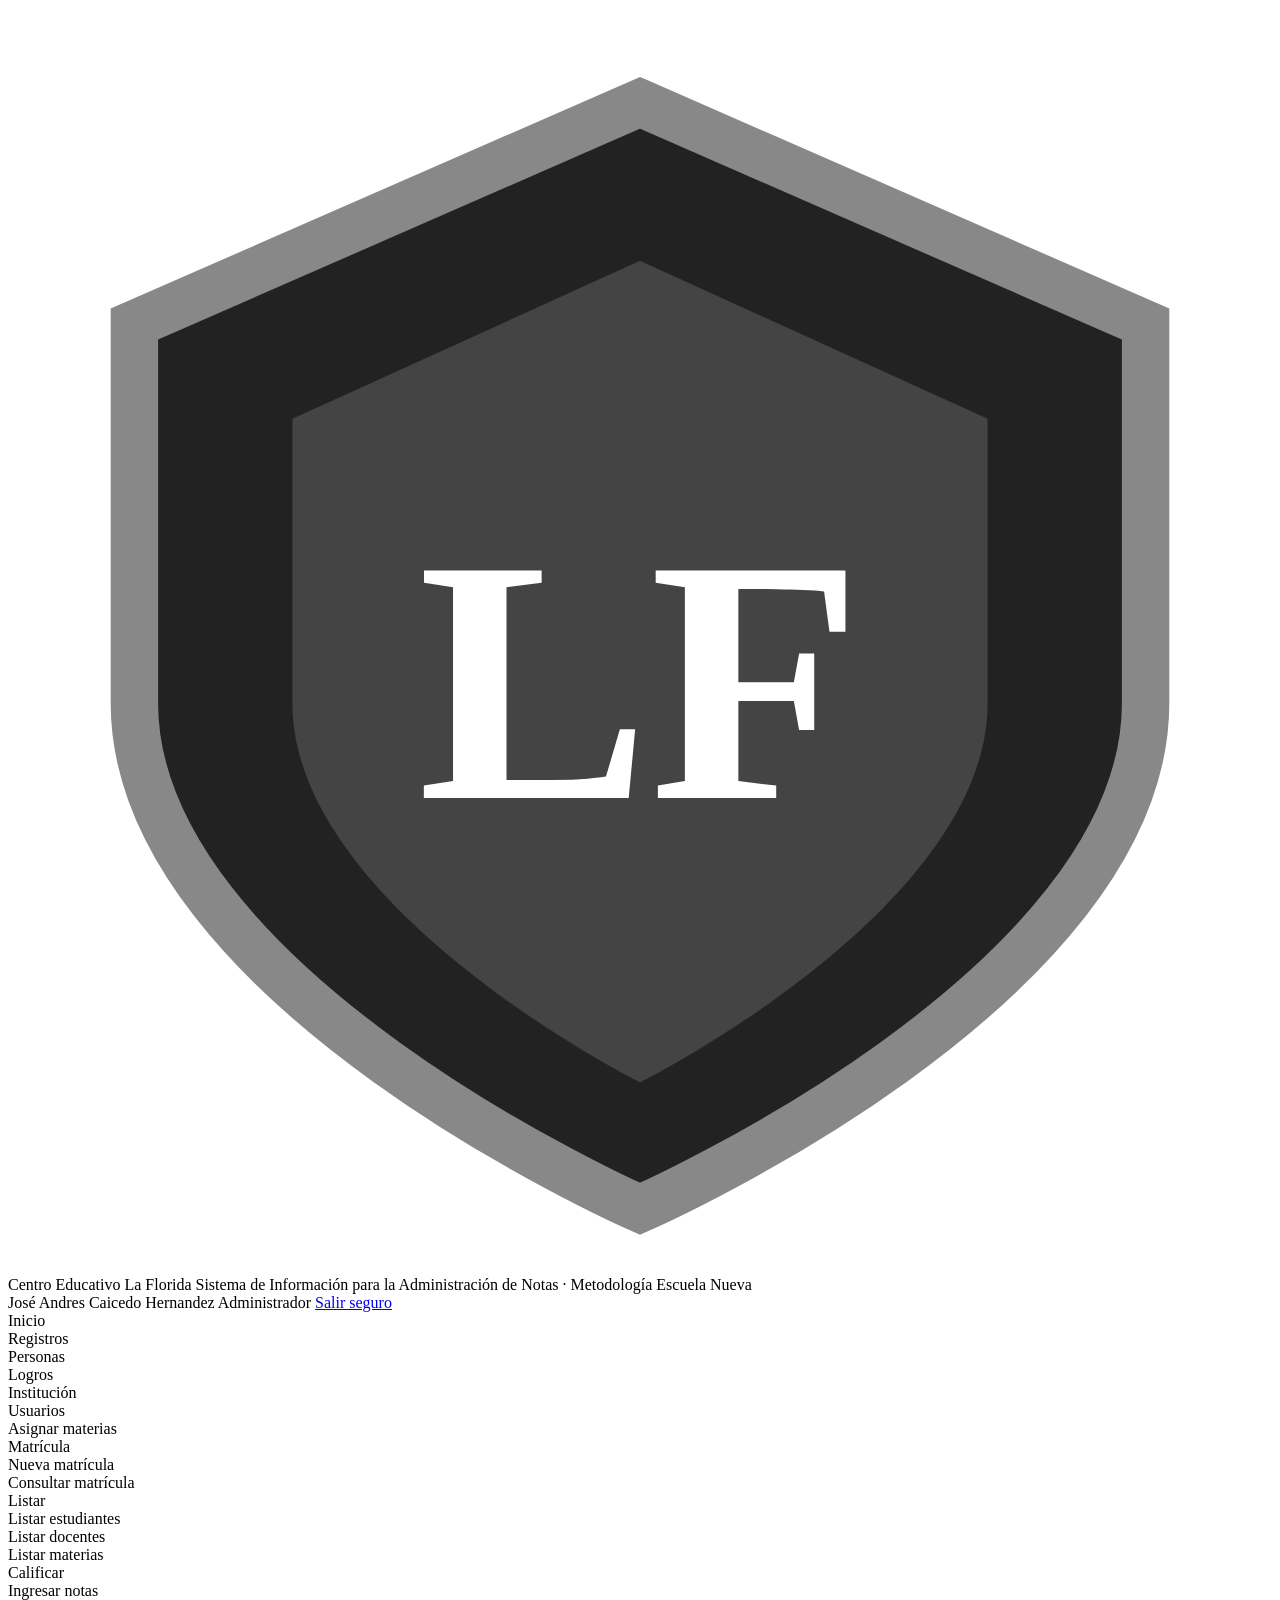
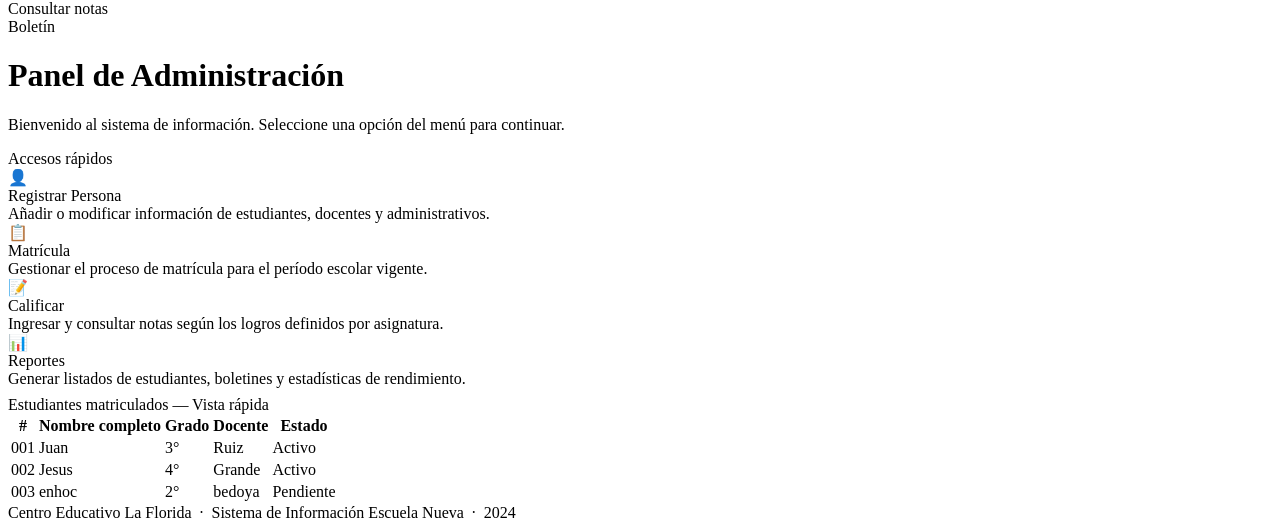
<file: administracion.html>
<!DOCTYPE html>
<html lang="es">
<head>
  <meta charset="UTF-8">
  <meta name="viewport" content="width=device-width, initial-scale=1.0">
  <title>Centro Educativo La Florida</title>
  <link href="https://fonts.googleapis.com/css2?family=Merriweather:wght@400;700&family=Source+Sans+3:wght@300;400;600;700&display=swap" rel="stylesheet">
  <link rel="stylesheet" href="">
</head>
<body>


  <header>
    <div class="header-inner">

      <div class="header-brand">
        <div class="logo">
          <svg viewBox="0 0 40 40" fill="none" xmlns="http://www.w3.org/2000/svg">
            <path d="M20 3 L36 10 V22 C36 31 20 38 20 38 C20 38 4 31 4 22 V10 Z"
                  fill="#222222" stroke="#888888" stroke-width="1.5"/>
            <path d="M20 8 L31 13 V22 C31 28.5 20 34 20 34 C20 34 9 28.5 9 22 V13 Z"
                  fill="#444444"/>
            <text x="20" y="25" text-anchor="middle" font-size="11"
                  fill="#ffffff" font-family="serif" font-weight="bold">LF</text>
          </svg>
        </div>
        <div class="brand-text">
          <span class="brand-name">Centro Educativo La Florida</span>
          <span class="brand-sub">Sistema de Información para la Administración de Notas · Metodología Escuela Nueva</span>
        </div>
      </div>

      <div class="header-user">
        <span class="user-name">José Andres Caicedo Hernandez</span>
        <span class="user-role">Administrador</span>
        <a class="salir-link" href="#">Salir seguro</a>
      </div>

    </div>
  </header>


  <nav>
    <div class="nav-inner">

      <div class="nav-item active">Inicio</div>

      <div class="nav-item">Registros
        <div class="dropdown">
          <div class="dropdown-item">Personas</div>
          <div class="dropdown-item">Logros</div>
          <div class="dropdown-item">Institución</div>
          <div class="dropdown-item">Usuarios</div>
          <div class="dropdown-item">Asignar materias</div>
        </div>
      </div>

      <div class="nav-item">Matrícula
        <div class="dropdown">
          <div class="dropdown-item">Nueva matrícula</div>
          <div class="dropdown-item">Consultar matrícula</div>
        </div>
      </div>

      <div class="nav-item">Listar
        <div class="dropdown">
          <div class="dropdown-item">Listar estudiantes</div>
          <div class="dropdown-item">Listar docentes</div>
          <div class="dropdown-item">Listar materias</div>
        </div>
      </div>

      <div class="nav-item">Calificar
        <div class="dropdown">
          <div class="dropdown-item">Ingresar notas</div>
          <div class="dropdown-item">Consultar notas</div>
          <div class="dropdown-item">Boletín</div>
        </div>
      </div>

    </div>
  </nav>

  
  <main>

    <h1 class="page-title">Panel de Administración</h1>
    <p class="page-sub">Bienvenido al sistema de información. Seleccione una opción del menú para continuar.</p>

    
    <div class="section-label">Accesos rápidos</div>

    <div class="cards">
      <div class="card">
        <div class="card-icon">👤</div>
        <div class="card-title">Registrar Persona</div>
        <div class="card-desc">Añadir o modificar información de estudiantes, docentes y administrativos.</div>
      </div>
      <div class="card">
        <div class="card-icon">📋</div>
        <div class="card-title">Matrícula</div>
        <div class="card-desc">Gestionar el proceso de matrícula para el período escolar vigente.</div>
      </div>
      <div class="card">
        <div class="card-icon">📝</div>
        <div class="card-title">Calificar</div>
        <div class="card-desc">Ingresar y consultar notas según los logros definidos por asignatura.</div>
      </div>
      <div class="card">
        <div class="card-icon">📊</div>
        <div class="card-title">Reportes</div>
        <div class="card-desc">Generar listados de estudiantes, boletines y estadísticas de rendimiento.</div>
      </div>
    </div>

    
    <div class="section-label" style="margin-top:8px;">Estudiantes matriculados — Vista rápida</div>

    <table>
      <thead>
        <tr>
          <th>#</th>
          <th>Nombre completo</th>
          <th>Grado</th>
          <th>Docente</th>
          <th>Estado</th>
        </tr>
      </thead>
      <tbody>
        <tr>
          <td>001</td>
          <td>Juan</td>
          <td>3°</td>
          <td>Ruiz</td>
          <td><span class="badge badge-green">Activo</span></td>
        </tr>
        <tr>
          <td>002</td>
          <td>Jesus</td>
          <td>4°</td>
          <td>Grande</td>
          <td><span class="badge badge-green">Activo</span></td>
        </tr>
        <tr>
          <td>003</td>
          <td>enhoc</td>
          <td>2°</td>
          <td>bedoya</td>
          <td><span class="badge badge-yellow">Pendiente</span></td>
        </tr>
      </tbody>
    </table>

  </main>

  
  <footer>
    Centro Educativo La Florida &nbsp;·&nbsp; Sistema de Información Escuela Nueva &nbsp;·&nbsp; 2024
  </footer>

</body>
</html>
</file>
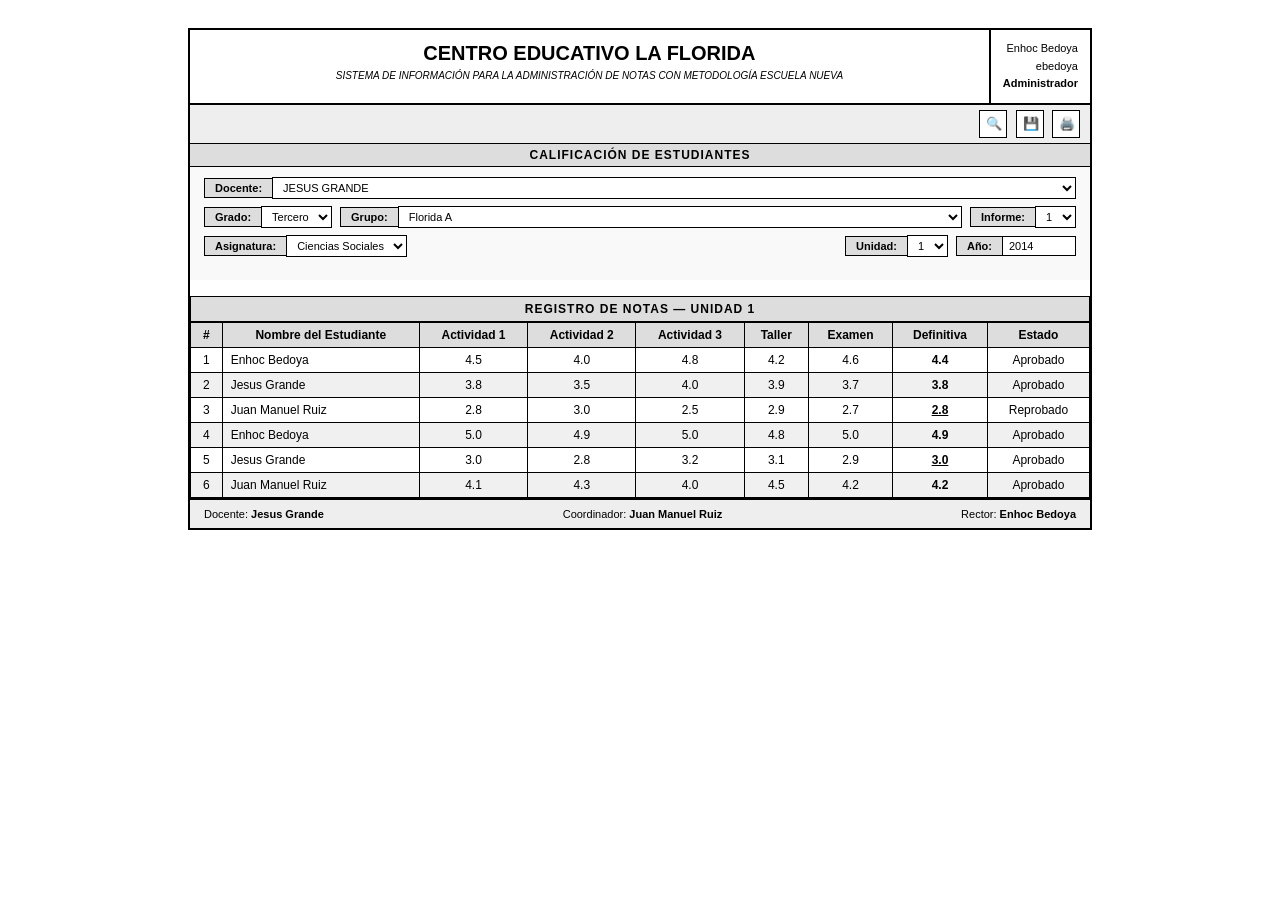
<file: notas/notas.html>
<!DOCTYPE html>
<html lang="es">

<head>
  <meta charset="UTF-8">
  <title>Centro Educativo La Florida</title>
  <link rel="stylesheet" href="notas.css">
</head>

<body>

  <div class="contenedor">

    <div class="header">

      <div class="header-centro">
        <h1>Centro Educativo La Florida</h1>
        <p>Sistema de Información para la Administración de Notas con Metodología Escuela Nueva</p>
      </div>
      <div class="header-admin">
        Enhoc Bedoya<br>
        ebedoya<br>
        <strong>Administrador</strong>
      </div>
    </div>

    <div class="barra-botones">
      <button title="Buscar">🔍</button>
      <button title="Guardar">💾</button>
      <button title="Imprimir">🖨️</button>
    </div>


    <div class="titulo-seccion">Calificación de Estudiantes</div>

    <div class="formulario">

      <div class="fila">
        <div class="campo campo-grande">
          <span class="etiqueta">Docente:</span>
          <select style="width:100%">
            <option>JESUS GRANDE</option>
          </select>
        </div>
      </div>

      <div class="fila">
        <div class="campo">
          <span class="etiqueta">Grado:</span>
          <select>
            <option>Tercero</option>
            <option>Cuarto</option>
            <option>Quinto</option>
          </select>
        </div>

        <div class="campo campo-grande">
          <span class="etiqueta">Grupo:</span>
          <select style="width:100%">
            <option>Florida A</option>
            <option>Florida B</option>
          </select>
        </div>

        <div class="campo">
          <span class="etiqueta">Informe:</span>
          <select>
            <option>1</option>
            <option>2</option>
            <option>3</option>
          </select>
        </div>
      </div>

      <div class="fila">
        <div class="campo campo-grande">
          <span class="etiqueta">Asignatura:</span>
          <select>
            <option>Ciencias Sociales</option>
            <option>Matemáticas</option>
            <option>Español</option>
          </select>
        </div>

        <div class="campo">
          <span class="etiqueta">Unidad:</span>
          <select>
            <option>1</option>
            <option>2</option>
            <option>3</option>
          </select>
        </div>

        <div class="campo">
          <span class="etiqueta">Año:</span>
          <input type="text" value="2014" style="width:60px">
        </div>
      </div>

    </div>

    <!-- TABLA DE NOTAS -->
    <div class="titulo-tabla">Registro de Notas — Unidad 1</div>
    <table>
      <thead>
        <tr>
          <th>#</th>
          <th>Nombre del Estudiante</th>
          <th>Actividad 1</th>
          <th>Actividad 2</th>
          <th>Actividad 3</th>
          <th>Taller</th>
          <th>Examen</th>
          <th>Definitiva</th>
          <th>Estado</th>
        </tr>
      </thead>
      <tbody>
        <tr>
          <td>1</td>
          <td style="text-align:left">Enhoc Bedoya</td>
          <td>4.5</td>
          <td>4.0</td>
          <td>4.8</td>
          <td>4.2</td>
          <td>4.6</td>
          <td><strong>4.4</strong></td>
          <td>Aprobado</td>
        </tr>
        <tr>
          <td>2</td>
          <td style="text-align:left">Jesus Grande</td>
          <td>3.8</td>
          <td>3.5</td>
          <td>4.0</td>
          <td>3.9</td>
          <td>3.7</td>
          <td><strong>3.8</strong></td>
          <td>Aprobado</td>
        </tr>
        <tr>
          <td>3</td>
          <td style="text-align:left">Juan Manuel Ruiz</td>
          <td>2.8</td>
          <td>3.0</td>
          <td>2.5</td>
          <td>2.9</td>
          <td>2.7</td>
          <td class="nota-baja"><strong>2.8</strong></td>
          <td>Reprobado</td>
        </tr>
        <tr>
          <td>4</td>
          <td style="text-align:left">Enhoc Bedoya</td>
          <td>5.0</td>
          <td>4.9</td>
          <td>5.0</td>
          <td>4.8</td>
          <td>5.0</td>
          <td><strong>4.9</strong></td>
          <td>Aprobado</td>
        </tr>
        <tr>
          <td>5</td>
          <td style="text-align:left">Jesus Grande</td>
          <td>3.0</td>
          <td>2.8</td>
          <td>3.2</td>
          <td>3.1</td>
          <td>2.9</td>
          <td class="nota-baja"><strong>3.0</strong></td>
          <td>Aprobado</td>
        </tr>
        <tr>
          <td>6</td>
          <td style="text-align:left">Juan Manuel Ruiz</td>
          <td>4.1</td>
          <td>4.3</td>
          <td>4.0</td>
          <td>4.5</td>
          <td>4.2</td>
          <td><strong>4.2</strong></td>
          <td>Aprobado</td>
        </tr>
      </tbody>
    </table>


    <div class="pie">
      <span>Docente: <strong>Jesus Grande</strong></span>
      <span>Coordinador: <strong>Juan Manuel Ruiz</strong></span>
      <span>Rector: <strong>Enhoc Bedoya</strong></span>
    </div>

  </div>

</body>

</html>
</file>
<file: notas/notas.css>
body {
      background: white;
      font-family: Arial, sans-serif;
      padding: 20px;
      color: black;
    }

    .contenedor {
      border: 2px solid black;
      max-width: 900px;
      margin: 0 auto;
    }

  
    .header {
      display: flex;
      border-bottom: 2px solid black;
    }

    .escudo {
      width: 50px;
      height: 60px;
      background: black;
      clip-path: polygon(50% 0%, 100% 15%, 100% 60%, 50% 100%, 0% 60%, 0% 15%);
    }

    .header-centro {
      flex: 1;
      text-align: center;
      padding: 12px 20px;
    }

    .header-centro h1 {
      font-size: 20px;
      font-weight: bold;
      margin: 0 0 5px 0;
      text-transform: uppercase;
    }

    .header-centro p {
      font-size: 10px;
      font-style: italic;
      margin: 0;
      text-transform: uppercase;
    }

    .header-admin {
      border-left: 2px solid black;
      padding: 10px 12px;
      font-size: 11px;
      text-align: right;
      line-height: 1.6;
    }

    .barra-botones {
      background: #eee;
      border-bottom: 1px solid black;
      padding: 5px 10px;
      text-align: right;
    }

    .barra-botones button {
      width: 28px;
      height: 28px;
      border: 1px solid black;
      background: white;
      cursor: pointer;
      margin-left: 4px;
      font-size: 13px;
    }

    .titulo-seccion {
      background: #ddd;
      border-bottom: 1px solid black;
      text-align: center;
      padding: 4px;
      font-size: 12px;
      font-weight: bold;
      text-transform: uppercase;
      letter-spacing: 1px;
    }

    .formulario {
      padding: 10px 14px 16px;
      background: #f9f9f9;
    }

    .fila {
      display: flex;
      align-items: center;
      gap: 8px;
      margin-bottom: 7px;
    }

    .campo {
      display: flex;
      align-items: center;
    }

    .etiqueta {
      background: #ddd;
      border: 1px solid black;
      border-right: none;
      padding: 3px 10px;
      font-size: 11px;
      font-weight: bold;
      white-space: nowrap;
    }

    .campo select,
    .campo input {
      border: 1px solid black;
      padding: 3px 6px;
      font-size: 11px;
      background: white;
      color: black;
    }

    .campo-grande {
      flex: 1;
    }

    .titulo-tabla {
      background: #ddd;
      border: 1px solid black;
      text-align: center;
      padding: 5px;
      font-weight: bold;
      font-size: 12px;
      text-transform: uppercase;
      margin-top: 16px;
      letter-spacing: 1px;
    }

    table {
      width: 100%;
      border-collapse: collapse;
      font-size: 12px;
      margin-top: 0;
    }

    table th {
      background: #ddd;
      border: 1px solid black;
      padding: 5px 8px;
      text-align: center;
      font-weight: bold;
    }

    table td {
      border: 1px solid black;
      padding: 5px 8px;
      text-align: center;
    }

    table tr:nth-child(even) td {
      background: #f0f0f0;
    }

    .nota-baja {
      font-weight: bold;
      text-decoration: underline;
    }

    .pie {
      border-top: 2px solid black;
      padding: 8px 14px;
      font-size: 11px;
      background: #eee;
      display: flex;
      justify-content: space-between;
    }
</file>
